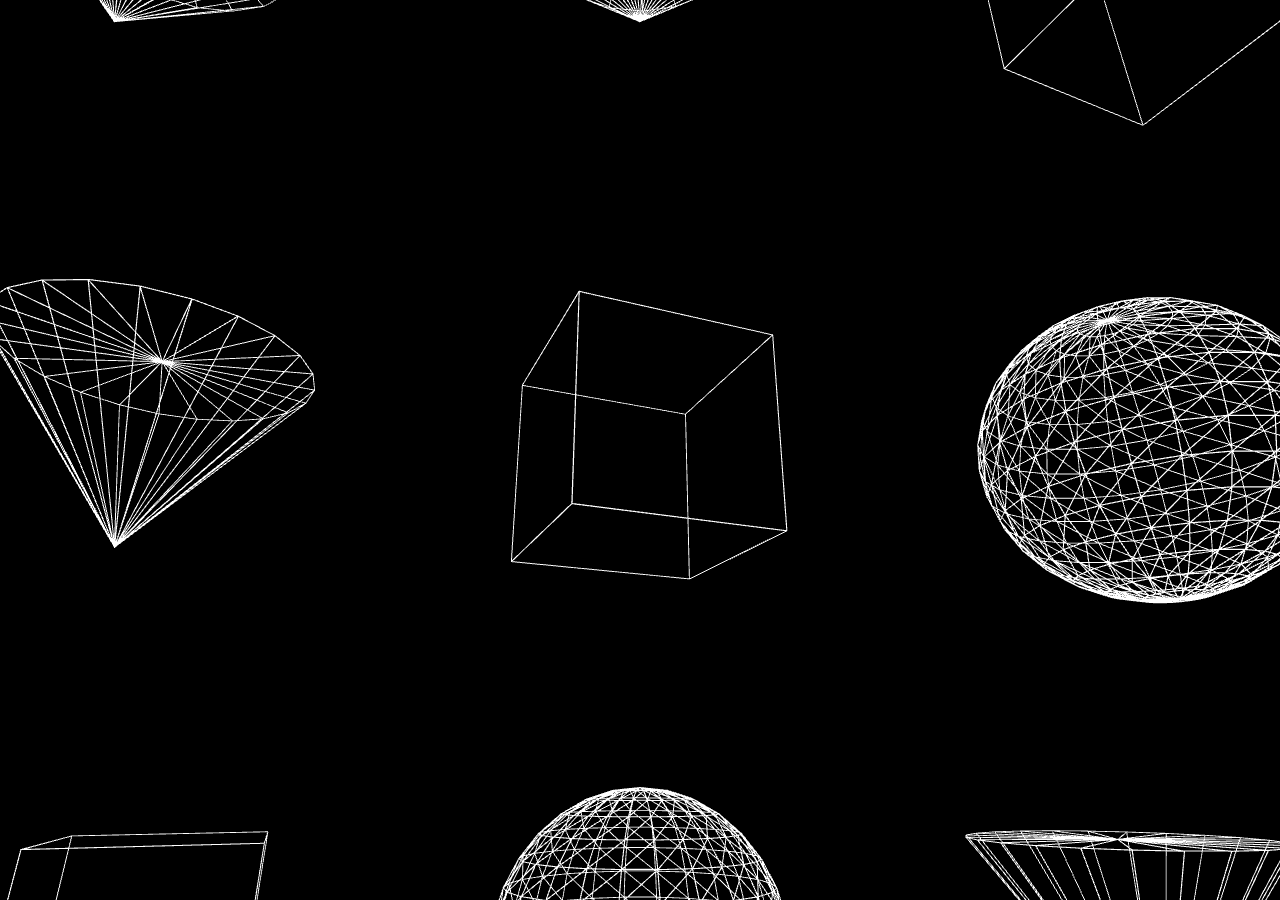
<file: static/index.html>
<!DOCTYPE html>
<html lang="en">
  <head>
    <meta charset="utf-8" />
    <meta name="viewport" content="width=device-width, initial-scale=1.0">

    <title>Sketch</title>

    <link rel="stylesheet" type="text/css" href="style.css">

    <script src="libraries/p5.min.js"></script>
    <script src="libraries/p5.sound.min.js"></script>
  </head>

  <body>
    <script src="sketch.js"></script>
  </body>
</html>
</file>
<file: static/style.css>
html, body {
  margin: 0;
  padding: 0;
}

canvas {
  display: block;
}
</file>
